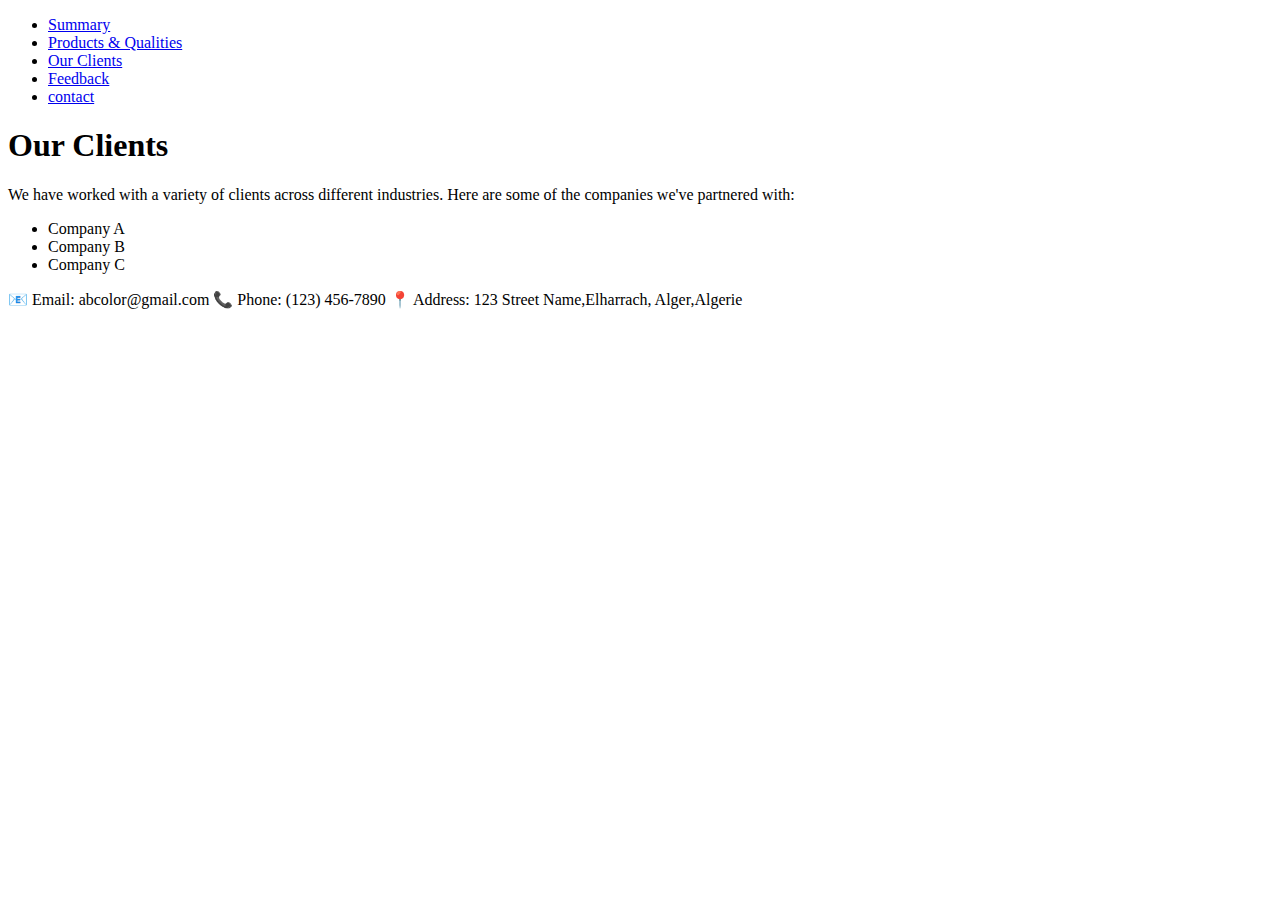
<file: html/clients.html>
<!DOCTYPE html>
<html lang="en">
<head>
    <meta charset="UTF-8">
    <meta name="viewport" content="width=device-width, initial-scale=1.0">
    <title>Impremerie Vitrine - Our Clients</title>
    <link rel="stylesheet" href="C:\Users\hp\Desktop\kiki\abcolor\css\styles.css">
</head>
<body>
    <header>
        <nav>
            <div class="menu-toggle" id="mobile-menu">
                <span class="bar"></span>
                <span class="bar"></span>
                <span class="bar"></span>
            </div>
            <ul class="nav-links active">
                <li><a href="index.html">Summary</a></li>
                <li><a href="products.html">Products & Qualities</a></li>
                <li><a href="clients.html">Our Clients</a></li>
                <li><a href="feedback.html">Feedback</a></li>
                <li><a href="media.html">contact</a></li>
            </ul>
        </nav>
    </header>
    <main>
        <h1>Our Clients</h1>
        <p>We have worked with a variety of clients across different industries. Here are some of the companies we've partnered with:</p>
        <ul>
            <li>Company A</li>
            <li>Company B</li>
            <li>Company C</li>
        </ul>
    </main>
    <footer class="footer-bar">
        <div class="containers">
            <p>📧 Email: abcolor@gmail.com  📞 Phone: (123) 456-7890   📍 Address: 123 Street Name,Elharrach, Alger,Algerie</p>
        </div>
    </footer>
    <script src="C:\Users\hp\Desktop\kiki\abcolor\html\media.js"></script>
</body>
</html>
</file>
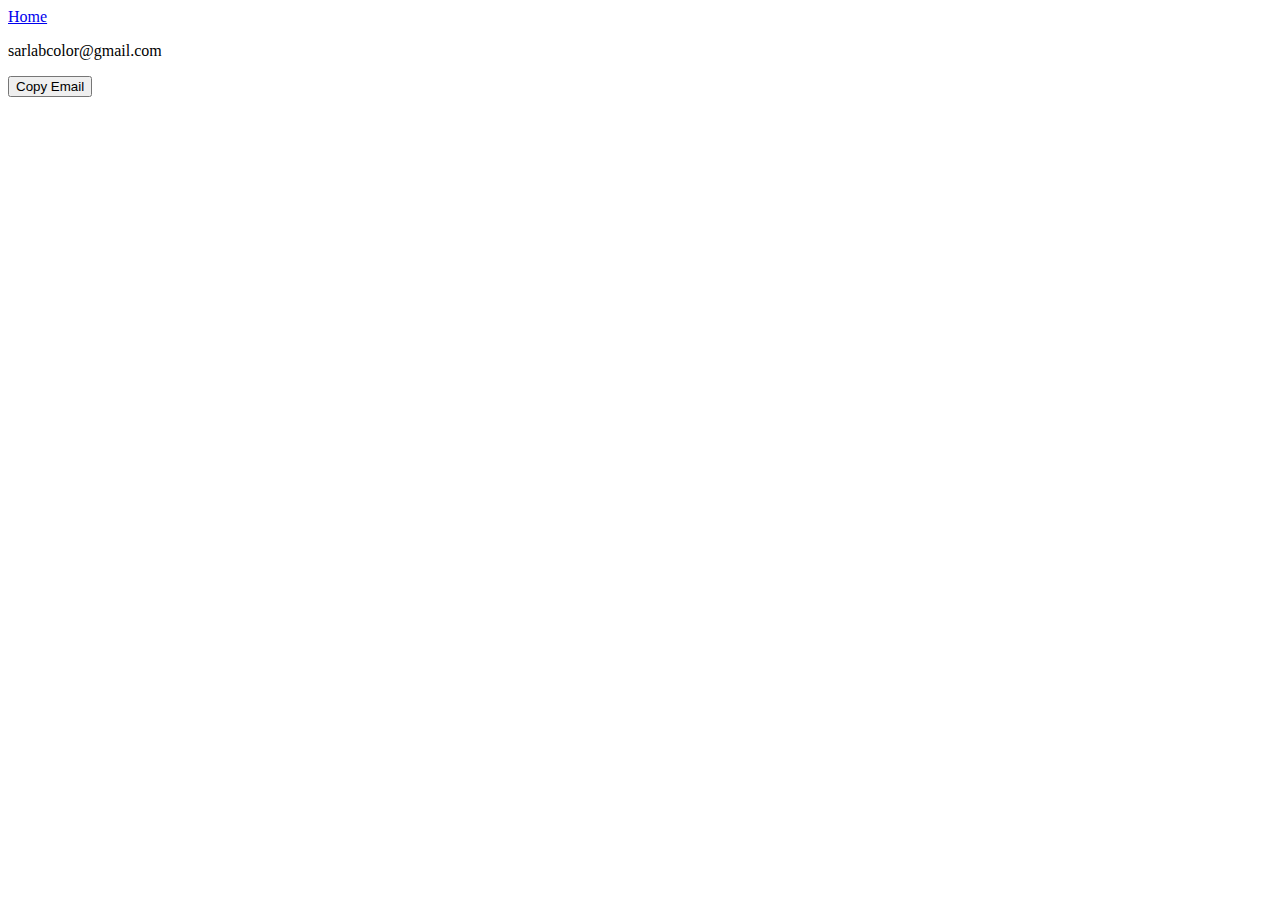
<file: html/email.html>
<!DOCTYPE html>
<html lang="en">
<head>
    <meta charset="UTF-8">
    <meta name="viewport" content="width=device-width, initial-scale=1.0">
    <title>Impremerie Vitrine - email</title>
    <link rel="stylesheet" href="c:\Users\hp\Desktop\kiki\abcolor\css\email..css">
</head>
<body>
    <a href="c:\Users\hp\Desktop\kiki\abcolor\html\media.html" class="back-home-button">Home</a>
    <div class="container">
        <p id="email">sarlabcolor@gmail.com</p>
        <button id="copyButton">Copy Email</button>
        <p id="feedback" style="display: none; color: rgb(149, 202, 142);">Email copied!</p>
    </div>
    <script src="c:\Users\hp\Desktop\kiki\abcolor\js\email.js"></script>
</body>
</html>
</file>
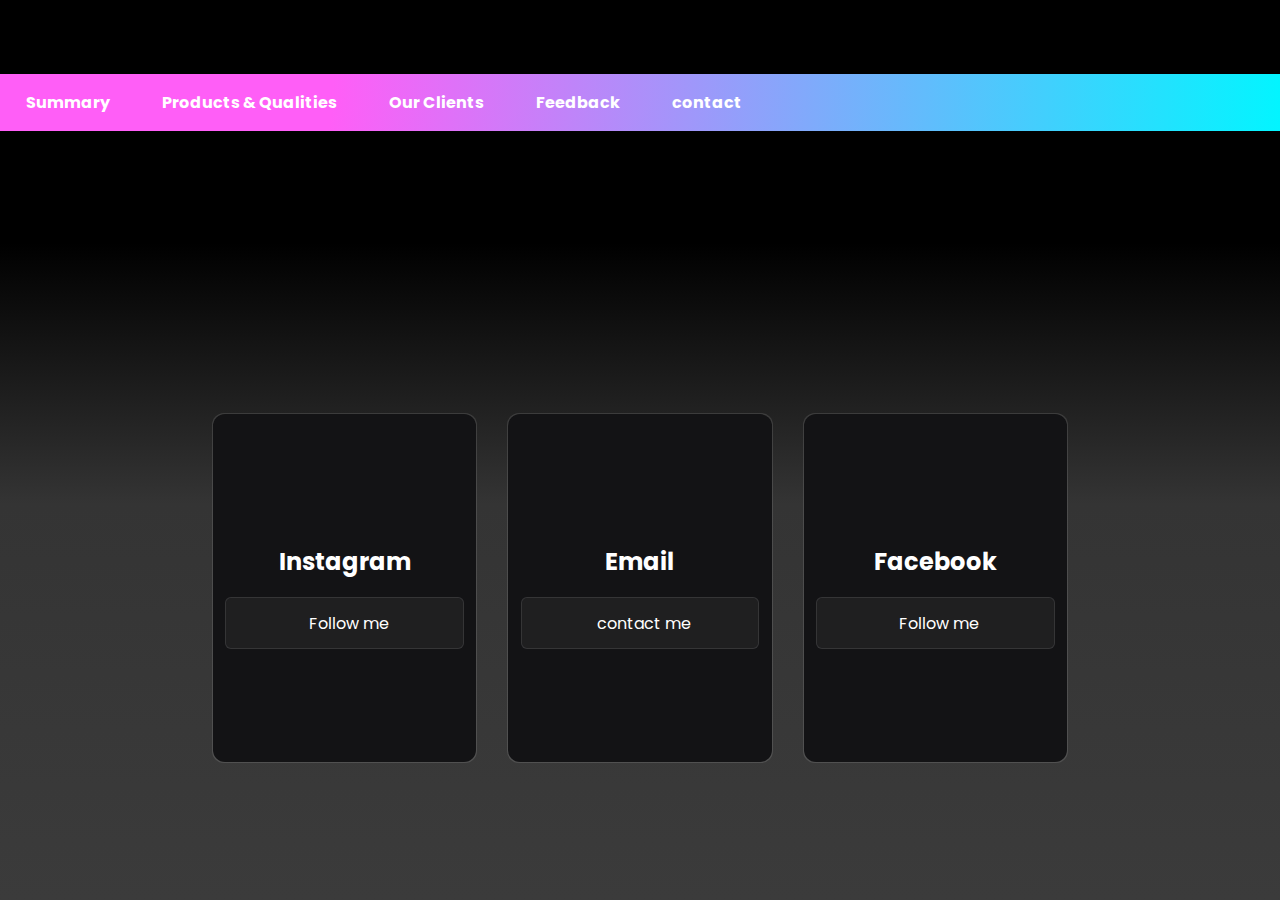
<file: html/media.html>
<!DOCTYPE html>
<html lang="en">
  <head>
    <meta charset="UTF-8">
    <meta name="viewport" content="width=device-width, initial-scale=1.0">
    <title>Andev Web</title>
    <link rel="stylesheet" href="https://cdnjs.cloudflare.com/ajax/libs/font-awesome/6.4.2/css/all.min.css" integrity="sha512-z3gLpd7yknf1YoNbCzqRKc4qyor8gaKU1qmn+CShxbuBusANI9QpRohGBreCFkKxLhei6S9CQXFEbbKuqLg0DA==" crossorigin="anonymous" referrerpolicy="no-referrer" />
    <link rel="stylesheet" href="media.css">
    <script src="media.js" defer></script>
  </head>
  <body>
    <header>
    <ul class="nav-links active">
      <li><a href="index.html">Summary</a></li>
      <li><a href="products.html">Products & Qualities</a></li>
      <li><a href="clients.html">Our Clients</a></li>
      <li><a href="feedback.html">Feedback</a></li>
<li><a href="media.html">contact</a></li>
  </ul>
</header>
    <div id="cards">
      <div class="card">
        <div class="card-content">
          <i class="fa-brands fa-instagram"></i>
          <h2>Instagram</h2>
          <a href="https://www.instagram.com/sarlabcolor?utm_source=ig_web_button_share_sheet&igsh=ZDNlZDc0MzIxNw==">
            <i class="fa-solid fa-link"></i>
            <span>Follow me</span>
          </a>
        </div>
      </div>
      <div class="card">
        <div class="card-content">
          <i class="fa-brands fa-at"></i>
          <h2>Email</h2>

          <a href="c:\Users\hp\Desktop\kiki\abcolor\html\email.html">
            <i class="fa-solid fa-link"></i>
            <span>contact me</span>
          </a>
        </div>
      </div>
      <div class="card">
        <div class="card-content">
          <i class="fa-brands fa-facebook"></i>
          <h2>Facebook</h2>

          <a href="https://www.facebook.com/profile.php?id=100004853176814">
            <i class="fa-solid fa-link"></i>
            <span>Follow me</span>
          </a>
        </div>
      </div>
    </div>
    <script src="media.js"></script>
  </body>
</html>
</file>
<file: html/media.css>
@import url("https://fonts.googleapis.com/css2?family=Poppins:wght@300;400;500;600&display=swap");

*,
*::after,
*::before {
  box-sizing: border-box;
  margin: 0;
  padding: 0;
}
header {
  background-image: radial-gradient(circle
  farthest-corner at 10% 20%, rgba(255,94,247,1)17.8%,
  rgba(2,245,255,1)100.2%);
  color: white;
  padding: 1em 0;
  position: relative;
  width: 100%;
  margin-top: -70px;
}
 body {
  font-family: "Poppins", sans-serif;
  min-height: 100vh;
  background: rgb(59,59,59);
  background: linear-gradient(0deg, rgba(59,59,59,1) 0%, rgba(52,52,52,1) 44%, rgba(0,0,0,1) 73%, rgba(0,0,0,1) 100%);
  display: grid;
  place-items: center;
  color: white;
} 
nav {
  display: flex;
  justify-content: space-between;
  align-items: center;
  max-width: 1000px;
  /* margin: 0 auto; */
  padding: 0 20px;
}

.nav-links {
  list-style: none;
  display: flex;
  justify-content: space-around;
  width: 60%;
}

.nav-links li {
  margin: 0 10px;
}

.nav-links a {
  color: white;
  text-decoration: none;
  font-weight: bold;
}

.nav-links a:hover {
  background-color: #000000;
  border-radius: 20% 0% 20% 0%;
  padding: 0.9rem;
}

#cards {
  width: 70%;
  padding-inline: 20px;
  display: flex;
  flex-wrap: wrap;
  gap: 30px;
}

.card {
  min-width: 200px;
  height: 350px;
  flex: 1 1 250px;
  background-color: rgba(255, 255, 255, 0.12);
  border-radius: 12px;
  position: relative;
}

#cards:hover > .card {
  background: radial-gradient(
    400px circle at var(--mouse-x) var(--mouse-y),
    hsl(var(--color) / 1),
    rgba(255, 255, 255, 0.12) 40%
  );
}

.card-content {
  position: absolute;
  inset: 1px;
  background-color: #131315;
  border-radius: inherit;
}

.card:nth-child(1) {
  --color: 348 80% 60%;
}
.card:nth-child(2) {
  --color: 0 0% 100%;
}
.card:nth-child(3) {
  --color: 220 100% 35%;
}

.card::before {
  content: "";
  position: absolute;
  width: 100%;
  height: 100%;
  top: 0;
  left: 0;
  background: radial-gradient(
    500px circle at var(--mouse-x) var(--mouse-y),
    hsl(var(--color) / 0.35),
    transparent 40%
  );
  border-radius: inherit;
  opacity: 0;
  z-index: 2;
}

#cards:hover > .card::before {
  opacity: 1;
}

a {
  all: unset;
  cursor: pointer;
}

.card-content {
  display: flex;
  justify-content: center;
  align-items: center;
  flex-direction: column;
  gap: 18px;
  align-items: center;
}

.card-content > i {
  font-size: 10rem;
  color: rgba(255, 255, 255, 0.5);
}

.card-content > p {
  color: rgba(255, 255, 255, 0.5);
}

.card-content > a {
  width: 90%;
  padding-block: 0.8rem;
  background-color: rgba(255, 255, 255, 0.05);
  border: 1px solid rgba(255, 255, 255, 0.1);
  border-radius: 6px;

  display: flex;
  justify-content: center;
  align-items: center;
  gap: 8px;
  z-index: 10;
}
.card-content > a:hover {
  background-color: rgba(255, 255, 255, 0.1);
  border: 1px solid rgba(255, 255, 255, 0.2);
}
</file>
